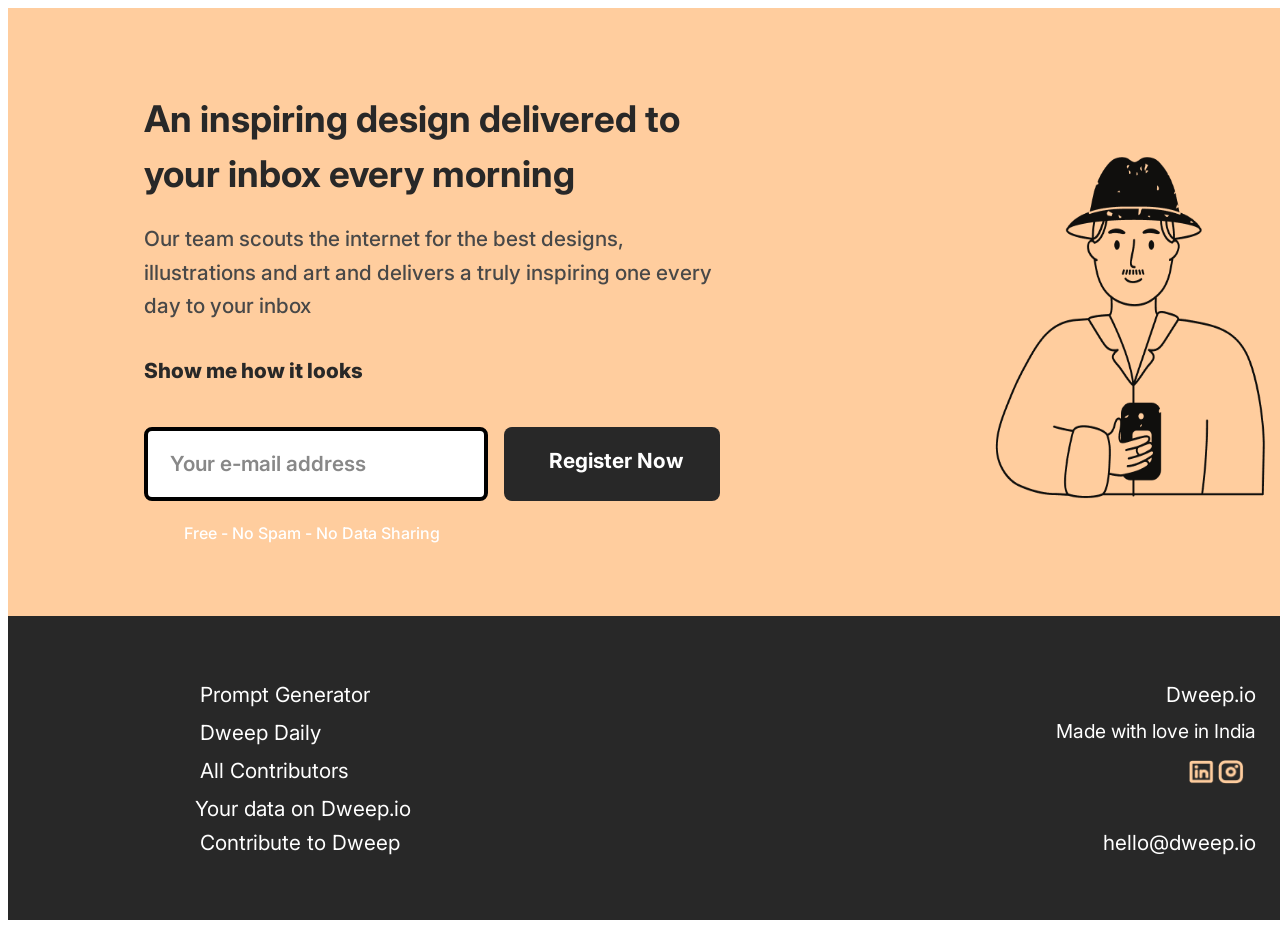
<file: index.html>
<!doctype html>
<html >
  <head>

    
    <meta name="viewport" content="width=device-width, initial-scale=1">
    <title>Micro-Project-cuvette</title>
    <link rel="preconnect" href="https://fonts.googleapis.com">
    <link rel="preconnect" href="https://fonts.gstatic.com" crossorigin>
    <link href="https://fonts.googleapis.com/css2?family=Inter:wght@400&display=swap" rel="stylesheet">
    <link rel="stylesheet" href="Project.css" />
  </head>
  <body>
    <div class="Main">
      <div class="Sub-container1-of-main">
       
        <div class="container-1">
          <div class="Text-container">
            <div class="Text1">
            An inspiring design delivered to your inbox every morning
            </div>
            <div class="Text2">
            Our team scouts the internet for the best designs, illustrations and art and delivers a truly inspiring one every day to your inbox
            </div>
            <div class="Text3">
            Show me how it looks
            </div>
            <div class="Input-container">
              <div class="email-container">
                <span class="your-email-address">
                Your e-mail address
                </span>
              </div>
              <div class="register-button">
                <span class="register-now">
                Register Now
                </span>
              </div>
            </div>
            <span class="Note">
            Free - No Spam - No Data Sharing
            </span>
          </div>
          <div class="Image">
            
              <img class="image" src="Assets/Image1.png" />
            
          </div>
        </div>
      </div>
      <div class="Sub-container2-of-main">
        <div class="child-1-of-Sub-container2">
          <span class="prompt-generator">
          Prompt Generator
          </span>
          <span class="dweep-io">
           Dweep.io
          </span>
        </div>
        <div class="child-2-of-Sub-container2">
          <span class="dweep-daily">
          Dweep Daily
          </span>
          <span class="made-with-love-in-india">
          Made with love in India
          </span>
        </div>
        <div class="child-3-of-Sub-container2">
          <span class="all-contributors">
          All Contributors
          </span>
          <div class="Logo">
            <img class="instagram-logo" src="Assets/Linkedin.png" />
            <img class="linkedin-logo" src="Assets/Instagram.png" />
      
          </div>
        </div>
        <div class="your-data-on-dweep-io">
        Your data on Dweep.io
        </div>
        <div class="child-4-of-Sub-container2">
          <span class="contribute-to-dweep">
          Contribute to Dweep
          </span>
          <span class="hellodweep-io">
          hello@dweep.io
          </span>
        </div>
      </div>
    </div>
  </body>
</html>
</file>
<file: Project.css>
.Main .Text1 {
  position: relative;
  margin: 0 1.2rem 1.3rem 0;
  display: inline-block;
  overflow-wrap: break-word;
  font-family: 'Inter';
  font-weight: 700;
  font-size: 2.3rem;
  line-height: 1.5;
  color: #282828;
}
.Main .Text2 {
  margin-bottom: 2rem;
  display: inline-block;
  align-self: flex-start;
  overflow-wrap: break-word;
  font-family: 'Inter';
  font-weight: 500;
  font-size: 1.3rem;
  line-height: 1.6;
  color: #484848;
}
.Main .Text3 {
  margin-bottom: 2.5rem;
  display: inline-block;
  align-self: flex-start;
  overflow-wrap: break-word;
  font-family: 'Inter';
  font-weight: 800;
  font-size: 1.3rem;
  line-height: 1.6;
  color: #282828;
}
.Main .your-email-address {
  overflow-wrap: break-word;
  font-family: 'Inter';
  font-weight: 600;
  font-size: 1.3rem;
  line-height: 1.6;
  color: #888888;
}
.Main .email-container {
  border-radius: 0.5rem;
  border: 0.3rem solid #000000;
  background: #FFFFFF;
  position: relative;
  margin-right: 1rem;
  padding: 1rem 1.4rem;
  width: 21.5rem;
  box-sizing: border-box;
}
.Main .register-now {
  overflow-wrap: break-word;
  font-family: 'Inter';
  font-weight: 700;
  font-size: 1.3rem;
  color: #FFFFFF;
  padding-left: 45px;
}
.Main .register-button {
  border-radius: 0.5rem;
  background: #282828;
  position: relative;
  display: flex;
  padding: 1.3rem 0;
  width: 13.5rem;
  box-sizing: border-box;
}
.Main .Input-container {
  margin-bottom: 1.3rem;
  display: flex;
  flex-direction: row;
  width: fit-content;
  box-sizing: border-box;
}
.Main .Note {
  margin: 0 2.5rem;
  align-self: flex-start;
  overflow-wrap: break-word;
  font-family: 'Inter';
  font-weight: 500;
  font-size: 1rem;
  line-height: 1.6;
  color: #FFFFFF;
}
.Main .Text-container {
  margin: 0 12.4rem 0.4rem 0;
  display: flex;
  flex-direction: column;
  box-sizing: border-box;
}

.Main .image {
  width: 24.6rem;
  height: 27.7rem;
}
.Main .Image {
  position: relative;
  margin-top: 0.2rem;
  display: flex;
  padding: 0.7rem 0 0 0.9rem;
  width: 24.6rem;
  height: 27.7rem;
  box-sizing: border-box;
}
.Main .container-1 {
  position: relative;
  display: flex;
  flex-direction: row;
  box-sizing: border-box;
}
.Main .Sub-container1-of-main {
  background: #FFCD9E;
  position: relative;
  display: flex;
  padding: 5.2rem 8.5rem 3.9rem 8.5rem;
  box-sizing: border-box;
}
.Main .prompt-generator {
  margin-right: 1rem;
  width: 59.2rem;
  overflow-wrap: break-word;
  font-family: 'Inter';
  font-weight: 400;
  font-size: 1.3rem;
  line-height: 1.6;
  color: #FFFFFF;
}
.Main .dweep-io {
  overflow-wrap: break-word;
  font-family: 'Inter';
  font-weight: 400;
  font-size: 1.3rem;
  line-height: 1.6;
  color: #FFFFFF;
}
.Main .child-1-of-Sub-container2 {
  margin-bottom: 0.3rem;
  display: flex;
  flex-direction: row;
  justify-content: space-between;
  width: 66rem;
  box-sizing: border-box;
}
.Main .dweep-daily {
  margin-right: 1rem;
  width: 51.5rem;
  overflow-wrap: break-word;
  font-family: 'Inter';
  font-weight: 400;
  font-size: 1.3rem;
  line-height: 1.6;
  color: #FFFFFF;
}
.Main .made-with-love-in-india {
  overflow-wrap: break-word;
  font-family: 'Inter';
  font-weight: 400;
  font-size: 1.2rem;
  line-height: 1.6;
  color: #FFFFFF;
}
.Main .child-2-of-Sub-container2 {
  margin-bottom: 0.3rem;
  display: flex;
  flex-direction: row;
  justify-content: space-between;
  width: 66rem;
  box-sizing: border-box;
}
.Main .all-contributors {
  margin-right: 1rem;
  width: 60.8rem;
  overflow-wrap: break-word;
  font-family: 'Inter';
  font-weight: 400;
  font-size: 1.3rem;
  line-height: 1.6;
  color: #FFFFFF;
}
.Main .linkedin-logo {
  margin-right: 0.6rem;
  width: 1.8rem;
  height: 1.7rem;
}
.Main .instagram-logo {
  width: 1.8rem;
  height: 1.7rem;
}
.Main .Logo {
  margin: 0.2rem 0 0.1rem 0;
  display: flex;
  flex-direction: row;
  width: 4.3rem;
  height: fit-content;
  box-sizing: border-box;
}
.Main .child-3-of-Sub-container2 {
  margin-bottom: 0.3rem;
  display: flex;
  flex-direction: row;
  justify-content: space-between;
  width: 66rem;
  box-sizing: border-box;
}
.Main .your-data-on-dweep-io {
  margin-right: 2rem;
  width: 49.7em;
  
  display: inline-block;
  overflow-wrap: break-word;
  font-family: 'Inter';
  font-weight: 400;
  font-size: 1.3rem;
  line-height: 1.6;
  color: #FFFFFF;
  
}
.Main .contribute-to-dweep {
  margin-right: 1rem;
  width: 55.7em;
  overflow-wrap: break-word;
  font-family: 'Inter';
  font-weight: 400;
  font-size: 1.3rem;
  line-height: 1.6;
  color: #FFFFFF;
}
.Main .hellodweep-io {
  overflow-wrap: break-word;
  font-family: 'Inter';
  font-weight: 400;
  font-size: 1.3rem;
  line-height: 1.6;
  color: #FFFFFF;
}
.Main .child-4-of-Sub-container2 {
  display: flex;
  flex-direction: row;
  justify-content: space-between;
  width: 66rem;
  box-sizing: border-box;
}
.Main .Sub-container2-of-main {
  background: #282828;
  position: relative;
  display: flex;
  flex-direction: column;
  align-items:center;
  padding: 3.9rem 0 3.8rem 0;
  width: 90rem;
  box-sizing: border-box;
}
.Main {
  background: #FFFCF4;
  display: flex;
  flex-direction: column;
  align-items: center;
  width: 90rem;
  box-sizing: border-box;
}
</file>
